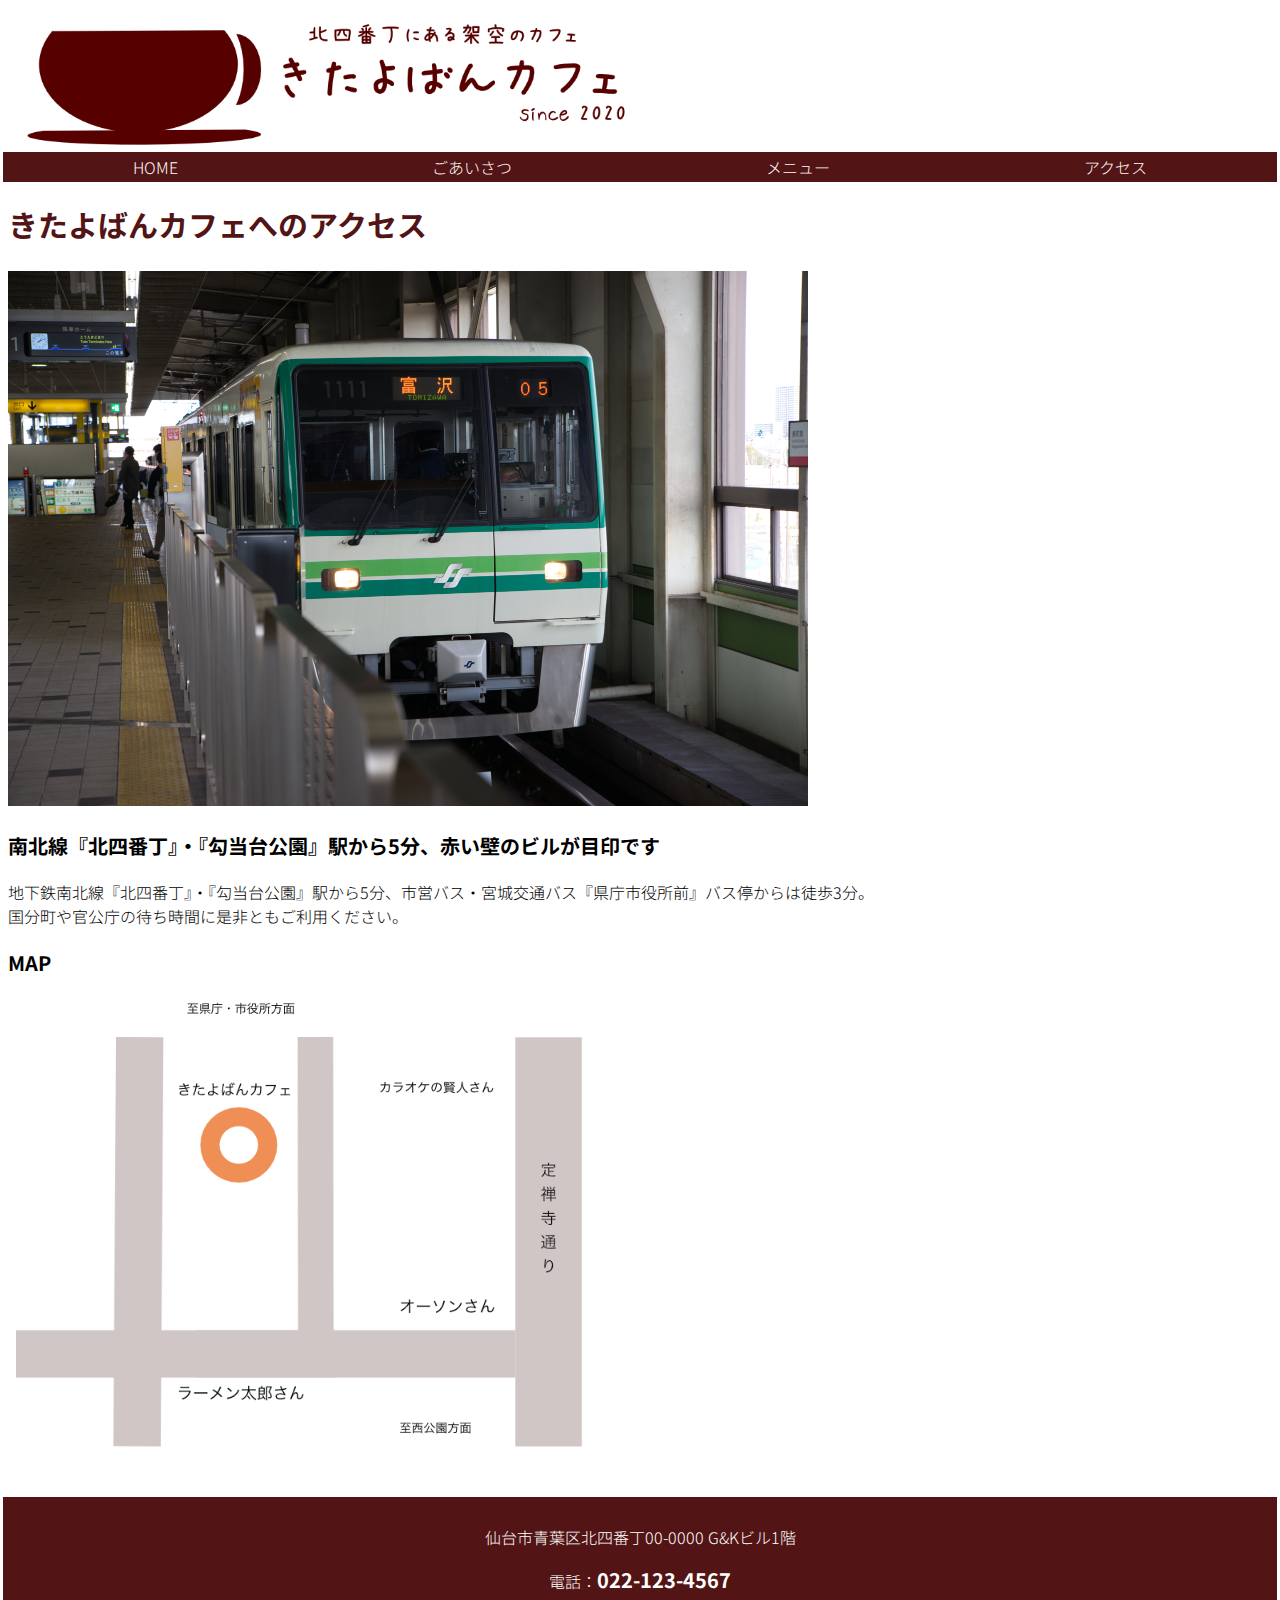
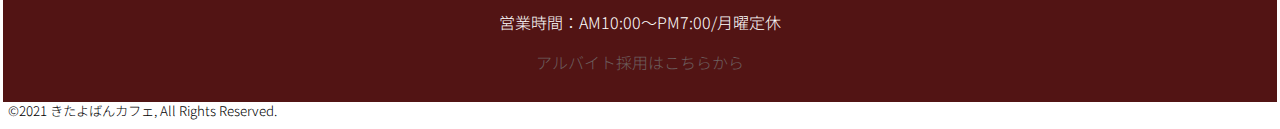
<file: access.html>
<!DOCTYPE html>
<html lang="ja">
<head>
    <meta charset="UTF-8">
    <meta http-equiv="X-UA-Compatible" content="IE=edge">
    <meta name="viewport" content="width=device-width, initial-scale=1.0">
    <link rel="stylesheet" href="kakucss.css">
    <link rel="preconnect" href="https://fonts.gstatic.com">
    <link href="https://fonts.googleapis.com/css2?family=Noto+Sans+JP:wght@300&display=swap" rel="stylesheet">
    <title>アクセス</title>
</head>
<body>
    <body>
        <a href="index.html"><img src="image/kitayon_cafe_logo.png" width="640" class="img-responsive"> </a>
        <br>
        <!--ナビゲーションバー-->
<div class="wrapper-nav-global">
    <ul class="menuber">
        <li><a href="index.html">HOME</a></li>
        <li><a href="goaisatsu.html">ごあいさつ</a></li>
        <li><a href="menu.html">メニュー</a></li>
        <li><a href="access.html">アクセス</a></li>
    </ul>
    </div><!--wrapper-nav-global-->   
<h2>きたよばんカフェへのアクセス</h2>
<img src="image/metro.png" width="800" class="img-responsive">
<h3>南北線『北四番丁』・『勾当台公園』駅から5分、赤い壁のビルが目印です</h3>
<p>地下鉄南北線『北四番丁』・『勾当台公園』駅から5分、市営バス・宮城交通バス『県庁市役所前』バス停からは徒歩3分。<br>
国分町や官公庁の待ち時間に是非ともご利用ください。</p>
<h3>MAP</h3>
<img src="image/map.png" width="640" class="img-responsive">
<h3></h3>
<!--フッター-->
<div id="footer">
    <p>仙台市青葉区北四番丁00-0000 G&Kビル1階</p>
    <!--電話番号と受付時間-->
    <p class="tel">電話：<strong>022-123-4567</strong></p>
    <p>営業時間：AM10:00～PM7:00/月曜定休</p>
    <p><a href="saiyo.html">アルバイト採用はこちらから</a></p></div>
    <small>©︎2021 きたよばんカフェ, All Rights Reserved.</small>
</body>
</html>
</file>
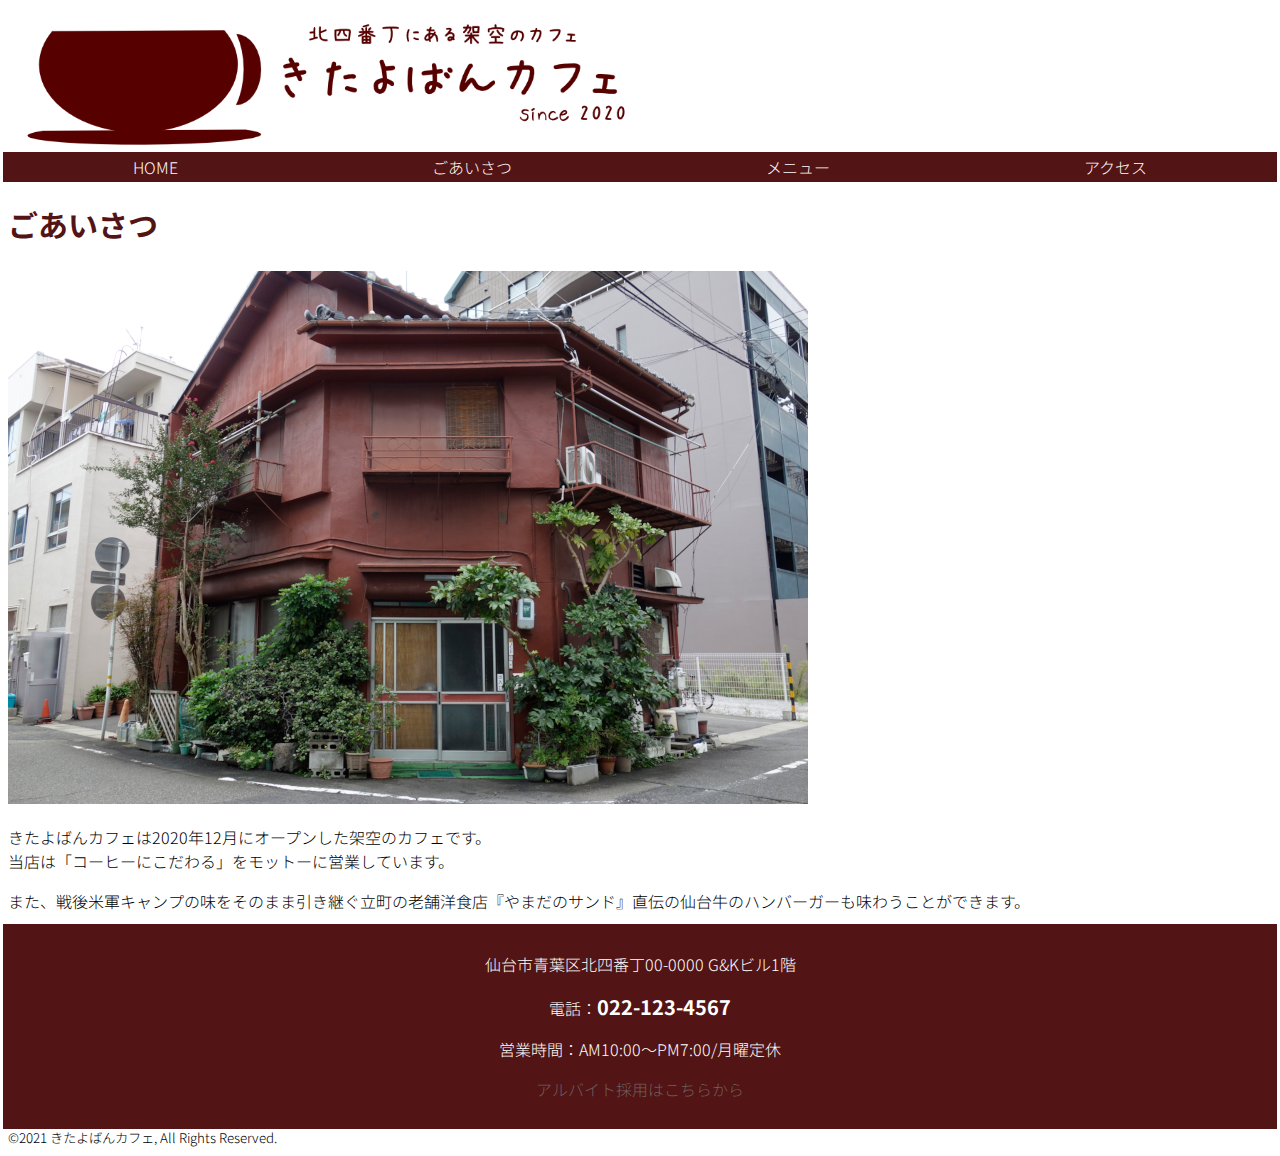
<file: goaisatsu.html>
<!DOCTYPE html>
<html lang="ja">
<head>
    <meta charset="UTF-8">
    <meta http-equiv="X-UA-Compatible" content="IE=edge">
    <meta name="viewport" content="width=device-width, initial-scale=1.0">
    <link rel="stylesheet" href="kakucss.css">
    <link href="https://fonts.googleapis.com/css2?family=Noto+Sans+JP:wght@300&display=swap" rel="stylesheet">
    <title>ごあいさつ</title>
</head>
<body>
    <a href="index.html"><img src="image/kitayon_cafe_logo.png" width="640" class="img-responsive"> </a>
    <br>
    <!--ナビゲーションバー-->
<div class="wrapper-nav-global">
    <ul class="menuber">
        <li><a href="index.html">HOME</a></li>
        <li><a href="goaisatsu.html">ごあいさつ</a></li>
        <li><a href="menu.html">メニュー</a></li>
        <li><a href="access.html">アクセス</a></li>
    </ul>
    </div><!--wrapper-nav-global-->
    
 <h2>ごあいさつ</h2>
 <img src="image/kkugaikan.png" width="800" class="img-responsive">   
 <p>きたよばんカフェは2020年12月にオープンした架空のカフェです。<br>
当店は「コーヒーにこだわる」をモットーに営業しています。</p>
<p>また、戦後米軍キャンプの味をそのまま引き継ぐ立町の老舗洋食店『やまだのサンド』直伝の仙台牛のハンバーガーも味わうことができます。</p>
<!--フッター-->
<div id="footer">
    <p>仙台市青葉区北四番丁00-0000 G&Kビル1階</p>
    <!--電話番号と受付時間-->
    <p class="tel">電話：<strong>022-123-4567</strong></p>
    <p>営業時間：AM10:00～PM7:00/月曜定休</p>
    <p><a href="saiyo.html">アルバイト採用はこちらから</a></p></div>
    <small>©︎2021 きたよばんカフェ, All Rights Reserved.</small>
</body>
</html>
</file>
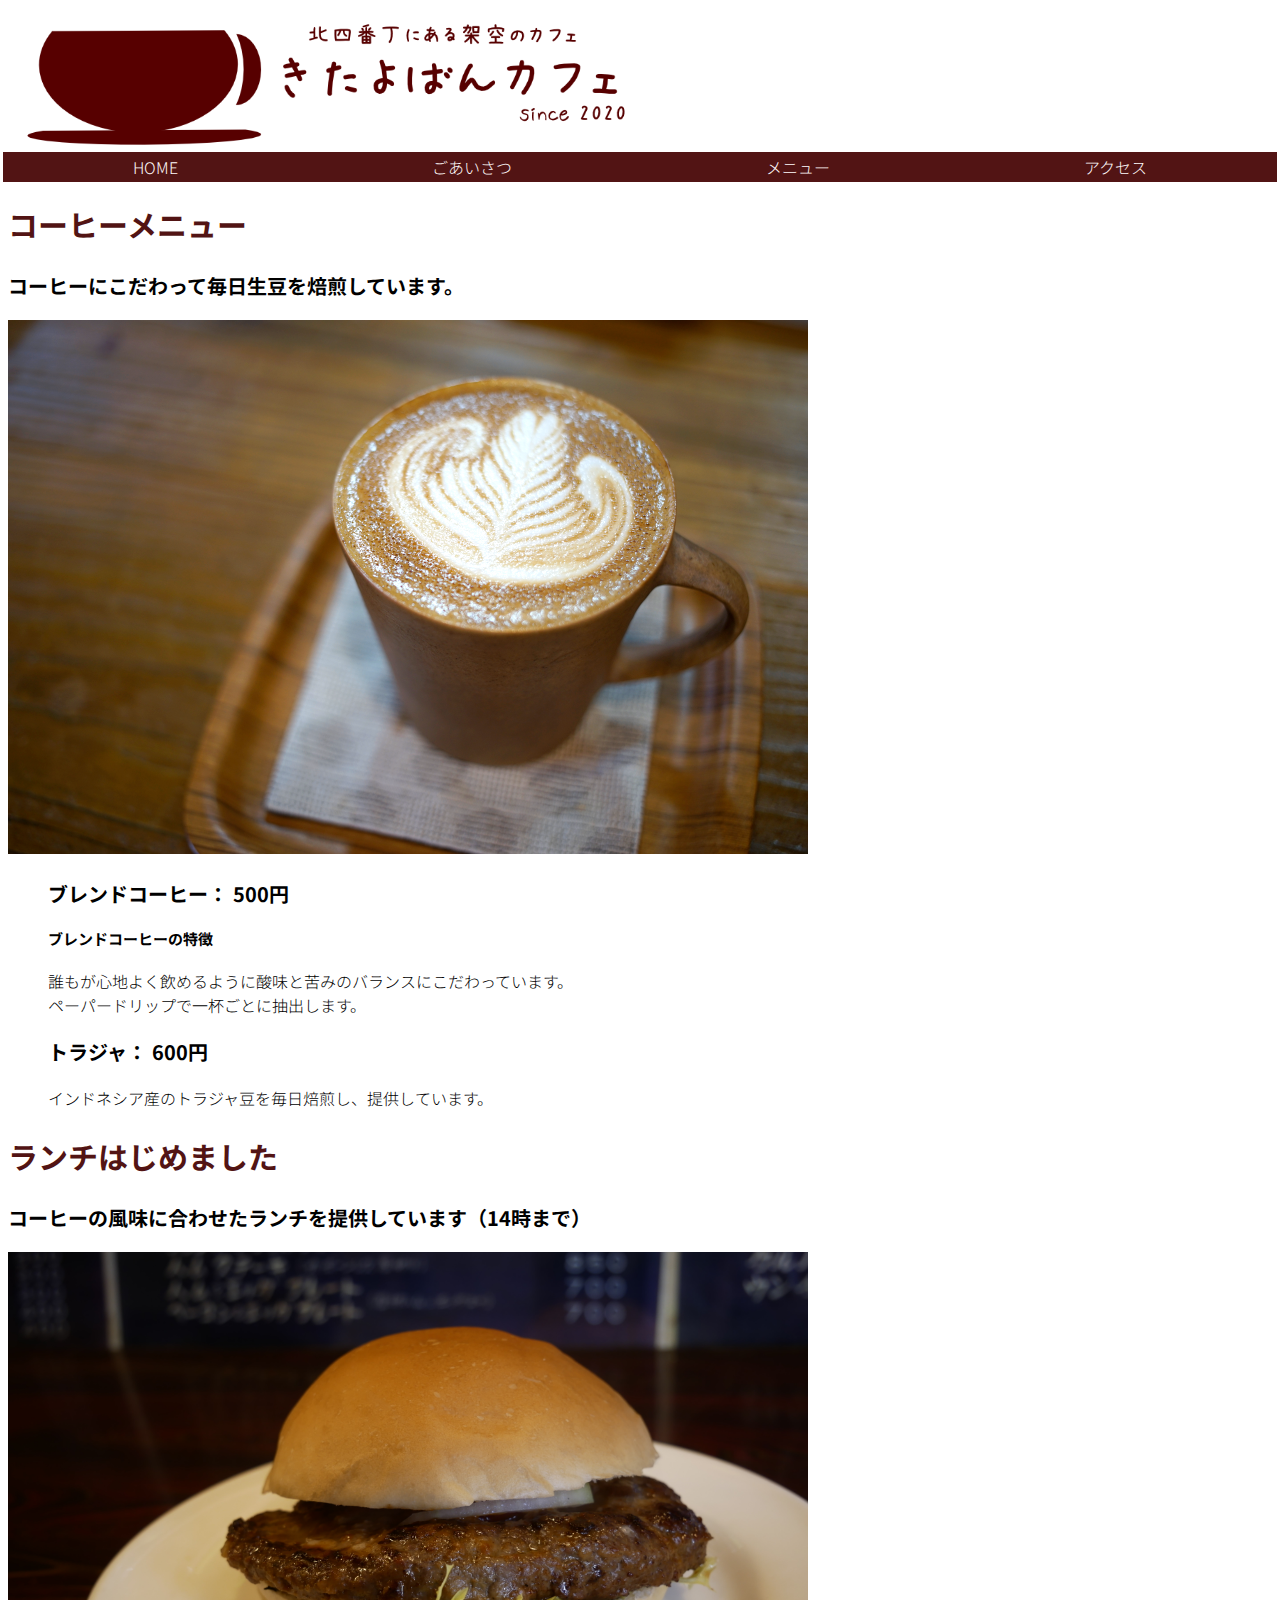
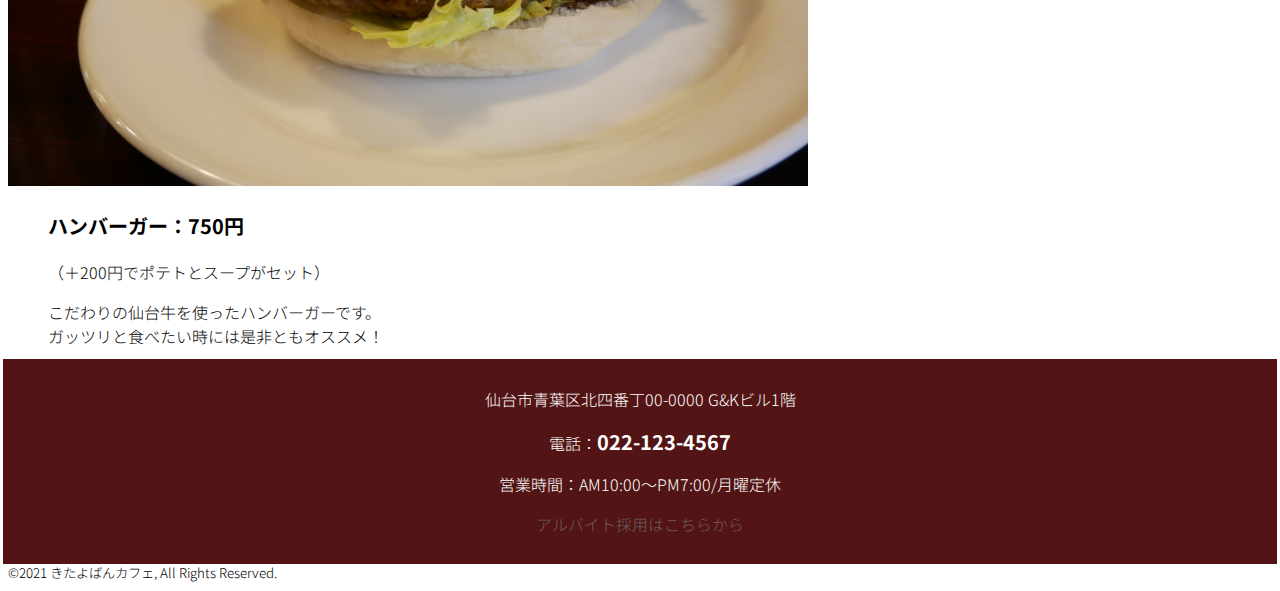
<file: menu.html>
<!DOCTYPE html>
<html lang="ja">
<head>
    <meta charset="UTF-8">
    <meta name="viewport" content="width=device-width, initial-scale=1.0">
    <link rel="stylesheet" href="kakucss.css">
    <link rel="preconnect" href="https://fonts.gstatic.com">
    <link href="https://fonts.googleapis.com/css2?family=Noto+Sans+JP:wght@300&display=swap" rel="stylesheet">
    <title>メニュー</title>
</head>
<body>
    <a href="index.html"><img src="image/kitayon_cafe_logo.png" width="640" class="img-responsive"> </a>
    <br>
    <!--ナビゲーションバー-->
<div class="wrapper-nav-global">
    <ul class="menuber">
        <li><a href="index.html">HOME</a></li>
        <li><a href="goaisatsu.html">ごあいさつ</a></li>
        <li><a href="menu.html">メニュー</a></li>
        <li><a href="access.html">アクセス</a></li>
    </ul>
    </div><!--wrapper-nav-global-->
    <h2 id="coffeemenu">コーヒーメニュー</h2>
    <h3 id="ichiran">コーヒーにこだわって毎日生豆を焙煎しています。</h3>
    <img src="image/coffee1.png" width="800" class="img-responsive">
    <ul>
    <li><h3>ブレンドコーヒー： 500円</h3></li>
    <h4>ブレンドコーヒーの特徴</h4>
    <p>誰もが心地よく飲めるように酸味と苦みのバランスにこだわっています。<br>
    ペーパードリップで一杯ごとに抽出します。</p>
    <li><h3>トラジャ： 600円</h3></li>
    <p>インドネシア産のトラジャ豆を毎日焙煎し、提供しています。</p>
    </ul>
<h2>ランチはじめました</h2>
<h3>コーヒーの風味に合わせたランチを提供しています（14時まで）</h3>
<img src="image/hanb.JPG" width="800" class="img-responsive">
<ul>
    <li><h3>ハンバーガー：750円</h3>（＋200円でポテトとスープがセット）</li>
    <p>こだわりの仙台牛を使ったハンバーガーです。<br>
    ガッツリと食べたい時には是非ともオススメ！</p>
</ul>
<!--フッター-->
<div id="footer">
    <p>仙台市青葉区北四番丁00-0000 G&Kビル1階</p>
    <!--電話番号と受付時間-->
    <p class="tel">電話：<strong>022-123-4567</strong></p>
    <p>営業時間：AM10:00～PM7:00/月曜定休</p>
    <p><a href="saiyo.html">アルバイト採用はこちらから</a></p></div>
    <small>©︎2021 きたよばんカフェ, All Rights Reserved.</small>
</body>
</html>
</file>
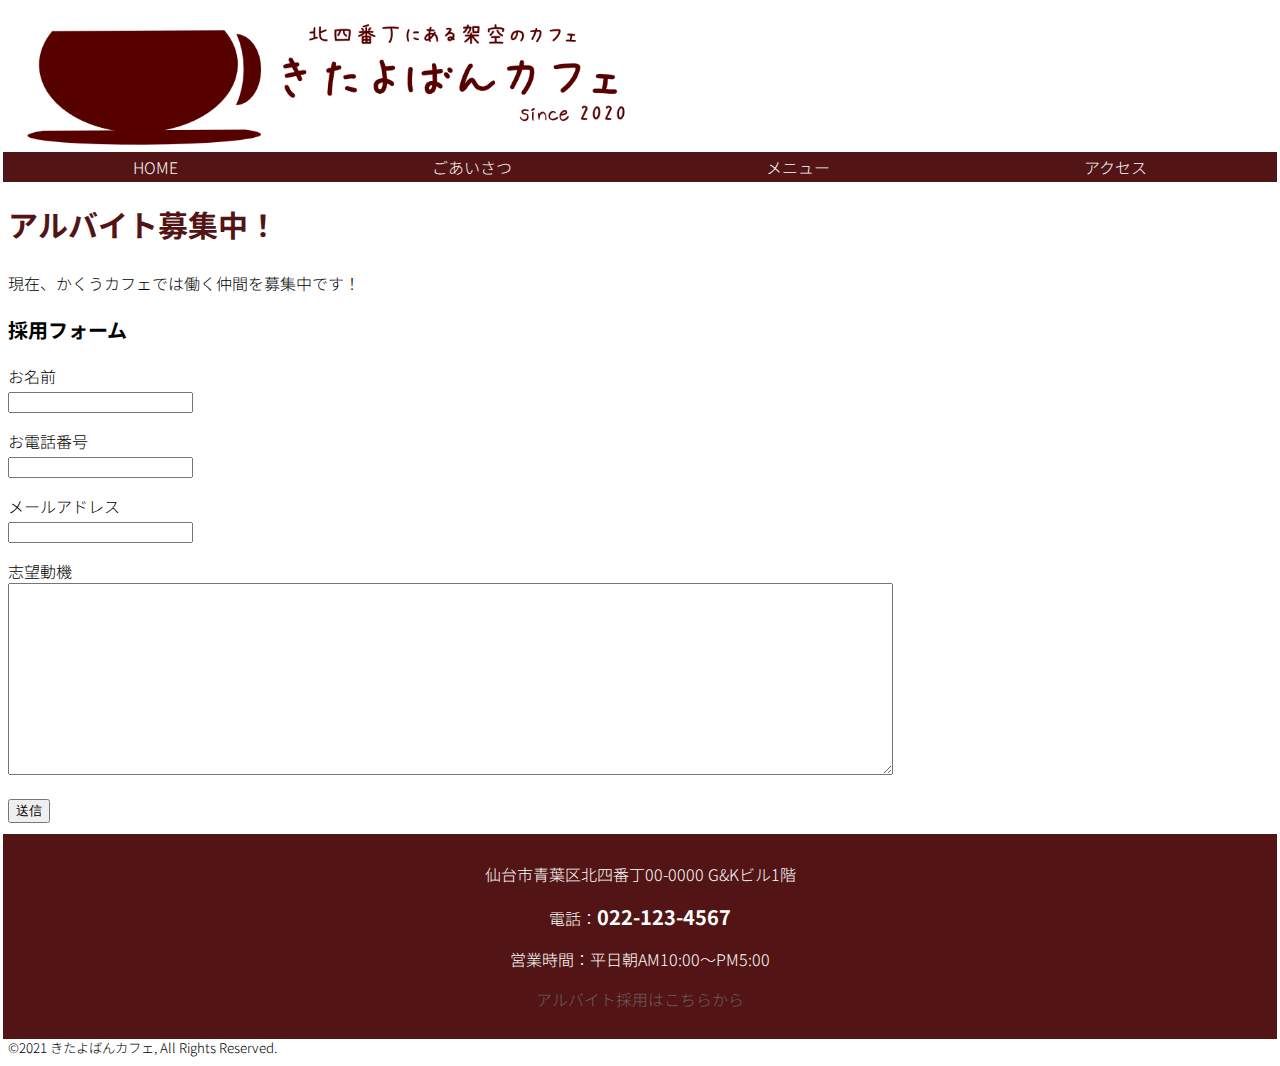
<file: saiyo.html>
<!DOCTYPE html>
<html lang="ja">
<head>
    <meta charset="UTF-8">
    <meta name="viewport" content="width=device-width, initial-scale=1.0">
    <link rel="stylesheet" href="kakucss.css">
    <link rel="preconnect" href="https://fonts.gstatic.com">
    <link href="https://fonts.googleapis.com/css2?family=Noto+Sans+JP:wght@300&display=swap" rel="stylesheet">
    <title>アルバイト採用はこちらから</title>
</head>
<body>
    <a href="index.html"><img src="image/kitayon_cafe_logo.png" width="640" class="img-responsive"> </a>
 <!--ナビゲーションバー-->
<div class="wrapper-nav-global">
    <ul class="menuber">
        <li><a href="index.html">HOME</a></li>
        <li><a href="goaisatsu.html">ごあいさつ</a></li>
        <li><a href="menu.html">メニュー</a></li>
        <li><a href="access.html">アクセス</a></li>
    </ul>
    </div><!--wrapper-nav-global-->
    <h2>アルバイト募集中！</h2>
    <p>現在、かくうカフェでは働く仲間を募集中です！</p>
<h3>採用フォーム</h3>
    <form action="saiyo.php" method="POST">
        <p>お名前<br>
        <input type="text" name="name"></p>
        <p>お電話番号<br>
        <input type="tel" name="tel"></p>
        <p>メールアドレス<br>
        <input type="email" name="email"></p>
        <p><label for="comment">志望動機</label><br>
        <textarea name="comment"></textarea></p>
        <input type="submit" value="送信" id="submit"></p>
    </form>
<!--この項目はダミーです、PHPはこの先ありません-->

<!--フッター-->
<div id="footer">
    <p>仙台市青葉区北四番丁00-0000 G&Kビル1階</p>
    <!--電話番号と受付時間-->
    <p class="tel">電話：<strong>022-123-4567</strong></p>
    <p>営業時間：平日朝AM10:00～PM5:00</p>
    <p><a href="saiyo.html">アルバイト採用はこちらから</a></p></div>
    <small>©︎2021 きたよばんカフェ, All Rights Reserved.</small>
</body>
</html>
</file>
<file: kakucss.css>
@charset "UTF-8";

/*基本*/
body{
font-family: 'Noto Sans JP', sans-serif;
font-weight: 300;
}
article{display: block;}

h1{
  color:rgb(82, 20, 20);
}
h2 {
    font-size: 30px;
    color: rgb(82, 20, 20);
}
  h3 {
    font-size: 20px;
  }

  h4{
    font-size: 15px;
  }
li{
  list-style: none;
}

/*リンク設定*/
a{text-decoration: none;
color:rgb(109, 95, 95);}
a:hover{color:#006699;}
a:active,a:focus{outline:0;}

.menuber a{
  text-decoration:none;
  color:snow;
}

.nav-global{
 list-style-type:none;
}

input,textarea{
  box-sizing: border-box;
}
textarea{
  width:70%;
  height:12em;
  font-size:16px;
}

.headline{
text-align: center;
}

/*メニューバー*/
.main{
  text-align: center;
}
.menuber{
  list-style-type: none;
  display:flex;
  margin:-5px;
  justify-content: space-around;
  background: rgb(82, 20, 20);
  padding: 3px;
  color:#d6d2d2;}
  a:hover{color:#006699;}
  a:active,a:focus{outline:0;}

/*メインコンテンツ*/
.box{
  display: flex;
  justify-content: space-between;
  flex-wrap: wrap;
  margin:20px 20px;
}
.box p{
  max-width: 100%;
}

/*フッター*/
#footer{
  text-align: center;
  padding: 12px;
  clear: both;
  background: rgb(82, 20, 20);
  color:#fff;
  margin: -5px;
}
.tel strong{
  font-size: 20px;
  font-weight: bold;
}


/*スライドショー関連*/
/*スライドショー全体のスタイル*/
.slide{
  position: relative;
  margin: 0 auto;
  max-width:800px;
  font-size:0;/*画像下の隙間を埋める為*/
}
.slide img{
  max-width: 90%;
}
/*写真の配置*/
.slide > .container{
  position: relative;
  overflow: hidden;
  margin: 0;
  padding: 0;
  list-style: none;
}
.slide > .container > li{
  position: absolute;
  z-index: 0;
  top:0;
  left:0;
  opacity: 0;
  transition: opacity 1s linear;
}
.slide > .container > li.current{
  position: relative;
  z-index: 1;
 opacity: 1;
}
/*スライドショーのボタン*/
.slide a.prev,
.slide a.next{
  position: absolute;
  display: block;
  top: 50%;
  width:60px;
  height: 60px;
  text-indent: -5000px;
  z-index: 10;/*ボタンを常に画像より上に配置*/
}
.slide a.prev{
  background: 50% 50% no-repeat;
  left:0;
}
.slide a.prev:hover{
  background:  50% 50% no-repeat;
}
.slide a.prev:active{
  background:  50% 50% no-repeat;
}
.slide a.next{
  background: 50% 50% no-repeat;
  right:0;
}
.slide a.next:hover{
  background:  50% 50% no-repeat;
}
.slide a.next:active{
  background: 50% 50% no-repeat;
}
/*スライドショー終わり*/

/*RESPONSIVE*/
@media screen and (max-width:959px){
html{
    font-size: 85%;
  }

.menuber{
  flex-direction: column;
  max-width: 100%;
  background-size: cover;
  margin: -5x 0 0 -5px;
}

h2{
max-width: 100%;
}

h3{
  max-width: 90%;
}
.info{
 max-width:100%;
  }
.img-responsive{
  display: block;
  max-width: 100%;
  height: auto;
    }
}
</file>
